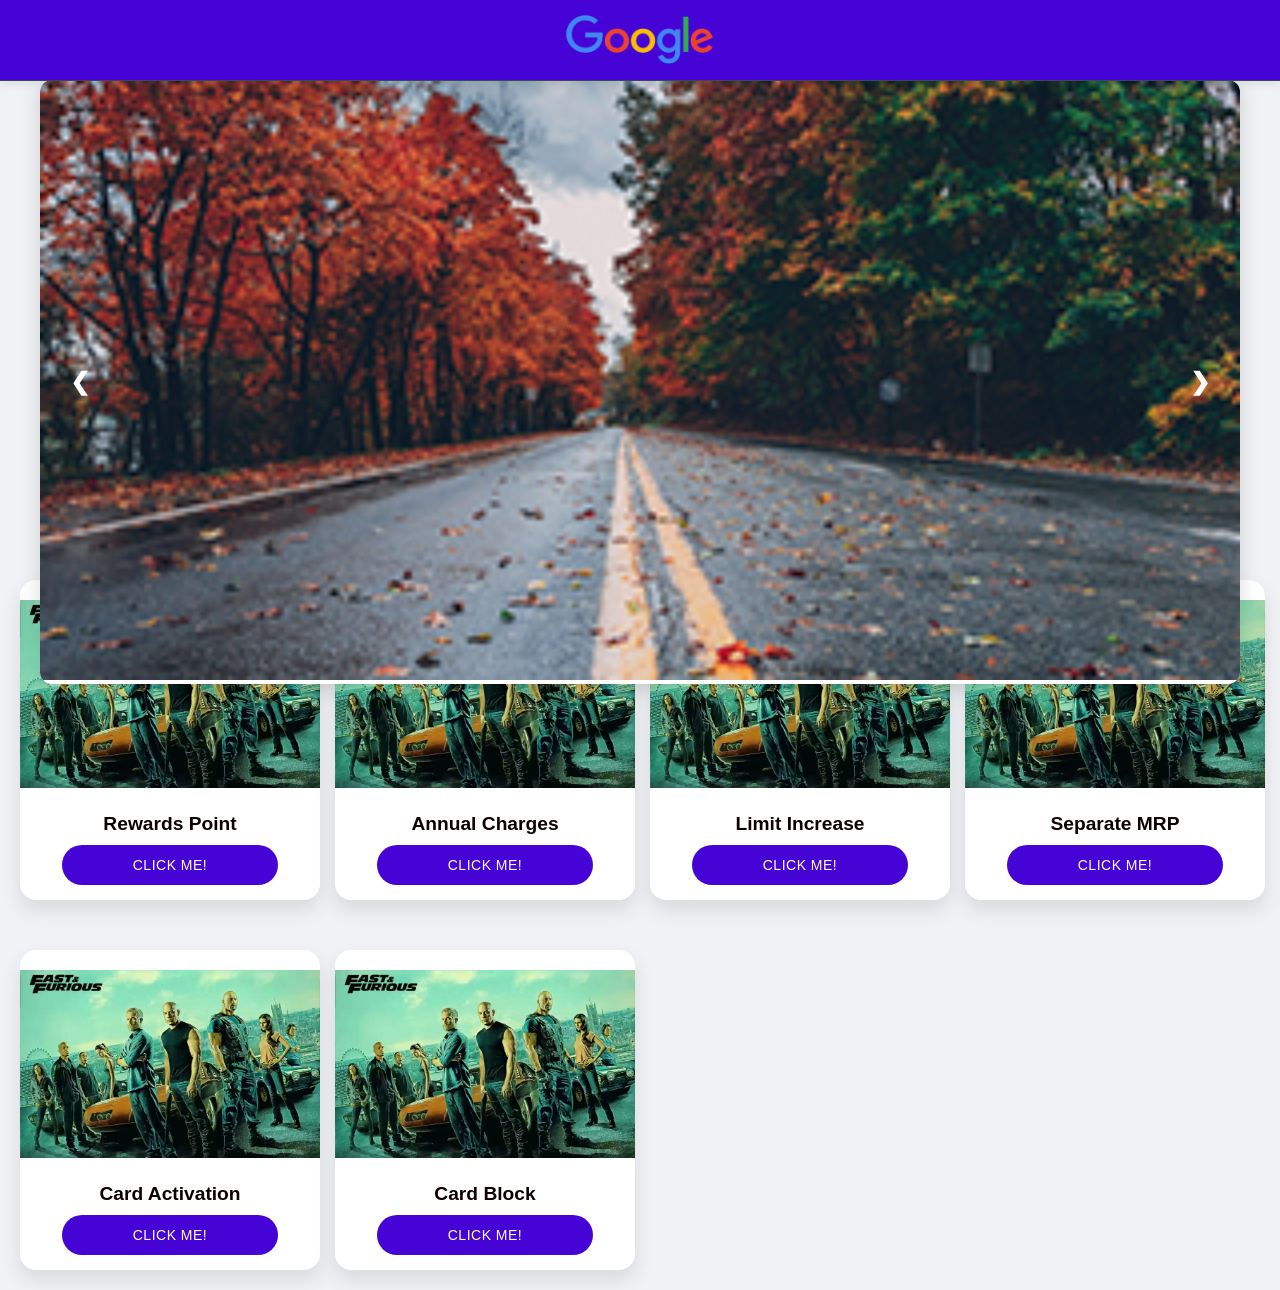
<file: index.html>
<!DOCTYPE html>
<html lang="en">
<head>
    <meta charset="UTF-8">
    <meta name="viewport" content="width=device-width, initial-scale=1.0">
    <title>Enhanced Design</title>
    <link rel="stylesheet" href="f.css">
    <style>
        body {
            margin: 0;
            font-family: 'Segoe UI', Tahoma, Geneva, Verdana, sans-serif;
            background-color: #f0f2f5;
            padding-top: 80px;
        }

        header {
            position: fixed;
            top: 0;
            left: 0;
            width: 100%;
            height: 80px;
            background-color: #4603d6;
            border-bottom: 1px solid #34495e;
            display: flex;
            justify-content: center;
            align-items: center;
            z-index: 1000;
            box-shadow: 0 2px 10px rgba(0, 0, 0, 0.1);
        }

        header img {
            max-height: 50px;
            width: auto;
            transition: all 0.3s ease;
        }

        .slideshow-container {
            position: fixed;
            width: 100%;
            max-width: 1200px;
            top: 80px;
            left: 50%;
            transform: translateX(-50%);
            margin: 0 auto;
            box-shadow: 0 4px 20px rgba(0, 0, 0, 0.15);
            border-radius: 12px;
            overflow: hidden;
            background: #fff;
            z-index: 999;
        }

        .slide {
            display: none;
            transition: opacity 0.5s ease-in-out;
        }

        .fade {
            animation: fade 1.5s ease-in-out;
        }

        @keyframes fade {
            from { opacity: 0.4; }
            to { opacity: 1; }
        }

        .prev, .next {
            cursor: pointer;
            position: absolute;
            top: 50%;
            width: auto;
            padding: 15px;
            color: rgb(255, 255, 255);
            font-weight: bold;
            font-size: 24px;
            transition: 0.4s ease;
            border-radius: 50%;
            background-color: transparent;
            user-select: none;
            transform: translateY(-50%);
        }

        .prev { left: 15px; }
        .next { right: 15px; }

        .prev:hover, .next:hover {
            background-color: transparent;
        }

.card-container {
    display: grid;
    grid-template-columns: repeat(auto-fill, minmax(280px, 1fr));
    gap: 20px;
    padding: 20px;
    margin-top: 220px; /* Adjusted for the fixed slideshow */
}

.card {
    background-color: #ffffff;
    border-radius: 16px;
    box-shadow: 0 10px 20px rgba(0, 0, 0, 0.1);
    overflow: hidden;
    transition: all 0.3s ease;
    display: flex;
    flex-direction: column;
    height: 320px;
    position: relative;
}

.card:hover {
    transform: translateY(-5px);
    box-shadow: 0 15px 30px rgba(0, 0, 0, 0.15);
}

.card-img-container {
    width: 100%;
    height: 60%;
    overflow: hidden;
    position: relative;
}

.card-img {
    width: 100%;
    height: 100%;
    object-fit: cover;
    transition: transform 0.5s ease;
}

.card:hover .card-img {
    transform: scale(1.1);
}

.card-content {
    padding: 15px;
    display: flex;
    flex-direction: column;
    justify-content: space-between;
    flex-grow: 1;
}

.card-title {
    margin: 0 0 10px;
    font-size: 1.2em;
    color: #0e0000;
    font-weight: 600;
    margin-top: 10px;
}

.card-btn {
    background-color: #4603d6;
    color: white;
    border: none;
    padding: 12px 20px;
    font-size: 14px;
    border-radius: 25px;
    cursor: pointer;
    transition: all 0.3s ease;
    text-transform: uppercase;
    letter-spacing: 0.5px;
    font-weight: 500;
    align-self: center;
    margin-top: auto;
    width: 80%;
}

.card-btn:hover {
    background-color: #005291;
    transform: translateY(-2px);
    box-shadow: 0 5px 15px rgba(0, 103, 172, 0.3);
}

.loader {
    border: 3px solid rgba(255, 255, 255, 0.3);
    border-top: 3px solid #0067ac;
    border-radius: 50%;
    width: 20px;
    height: 20px;
    animation: spin 1s linear infinite;
    display: none;
    position: absolute;
    top: 50%;
    left: 50%;
    transform: translate(-50%, -50%);
}

@keyframes spin {
    0% { transform: translate(-50%, -50%) rotate(0deg); }
    100% { transform: translate(-50%, -50%) rotate(360deg); }
}

@media (max-width: 768px) {
    .card-container {
        grid-template-columns: repeat(auto-fill, minmax(250px, 1fr));
        gap: 15px;
        padding: 15px;
        margin-top: 180px; /* Adjusted for smaller screens */
    }

    .card {
        height: 300px;
    }

    .card-img-container {
        height: 55%;
    }

    .card-title {
        font-size: 1.1em;
    }

    .card-btn {
        padding: 10px 18px;
        font-size: 13px;
        width: 90%;
    }
}

@media (max-width: 480px) {
    .card-container {
        grid-template-columns: 1fr;
        margin-top: 160px; /* Further adjusted for mobile screens */
    }

    .card {
        height: 280px;
    }

    .card-img-container {
        height: 50%;
    }

    .card-title {
        font-size: 1em;
    }

    .card-btn {
        padding: 10px 16px;
        font-size: 12px;
        width: 100%;
    }
}

/* Special styling for the "Apply New Card" */
.card-apply-new-card {
    grid-column: 1 / -1; /* Span full width on all screen sizes */
    max-width: none;
    height: auto;
    margin-bottom: 20px;
}

@media (min-width: 769px) {
    .card-apply-new-card {
        display: grid;
        grid-template-columns: 1fr 1fr;
        align-items: center;
        height: 160px;
    }

    .card-apply-new-card .card-img-container {
        height: 100%;
    }

    .card-apply-new-card .card-content {
        padding: 20px;
    }

    .card-apply-new-card .card-title {
        font-size: 1.5em;
    }

    .card-apply-new-card .card-btn {
        width: auto;
        padding: 15px 30px;
        font-size: 16px;
    }
}

    </style>
</head>
<body>
    <header>
        <img src="logo.png" alt="Logo">
    </header>

    <div class="slideshow-container">
        <div class="slide fade">
            <img src="image1.jpg" alt="Image 1" style="width:100%">
        </div>
        <div class="slide fade">
            <img src="image2.jpg" alt="Image 2" style="width:100%">
        </div>
        <div class="slide fade">
            <img src="image3.jpg" alt="Image 3" style="width:100%">
        </div>
        <a class="prev" onclick="plusSlides(-1)">&#10094;</a>
        <a class="next" onclick="plusSlides(1)">&#10095;</a>
    </div>

    <div class="card-container">
        <!-- Card 1 with top margin -->
        <div class="card card-apply-new-card">
            <div class="card-img-container">
                <img src="img.webp" alt="Card image" class="card-img">
            </div>
            <div class="card-content">
                <h2 class="card-title">Apply New Card</h2>
                <button class="card-btn" onclick="animateButton(this, 'data.html')">Click me!</button>
                <div class="loader"></div>
            </div>
        </div>

        <!-- Card 2 -->
        <div class="card">
            <div class="card-img-container">
                <img src="img.webp" alt="Card image" class="card-img">
            </div>
            <div class="card-content">
                <h2 class="card-title">Rewards Point</h2>
                <button class="card-btn" onclick="animateButton(this, 'data.html')">Click me!</button>
                <div class="loader"></div>
            </div>
        </div>
        
        <!-- Card 3 -->
        <div class="card">
            <div class="card-img-container">
                <img src="img.webp" alt="Card image" class="card-img">
            </div>
            <div class="card-content">
                <h2 class="card-title">Annual Charges</h2>
                <button class="card-btn" onclick="animateButton(this, 'data.html')">Click me!</button>
                <div class="loader"></div>
            </div>
        </div>
        
        <!-- Card 4 -->
        <div class="card">
            <div class="card-img-container">
                <img src="img.webp" alt="Card image" class="card-img">
            </div>
            <div class="card-content">
                <h2 class="card-title">Limit Increase</h2>
                <button class="card-btn" onclick="animateButton(this, 'data.html')">Click me!</button>
                <div class="loader"></div>
            </div>
        </div>
        
        <!-- Card 5 -->
        <div class="card">
            <div class="card-img-container">
                <img src="img.webp" alt="Card image" class="card-img">
            </div>
            <div class="card-content">
                <h2 class="card-title">Separate MRP</h2>
                <button class="card-btn" onclick="animateButton(this, 'data.html')">Click me!</button>
                <div class="loader"></div>
            </div>
        </div>
        
        <!-- Card 6 -->
        <div class="card">
            <div class="card-img-container">
                <img src="img.webp" alt="Card image" class="card-img">
            </div>
            <div class="card-content">
                <h2 class="card-title">Card Activation</h2>
                <button class="card-btn" onclick="animateButton(this, 'data.html')">Click me!</button>
                <div class="loader"></div>
            </div>
        </div>

        <!-- Card 7 -->
        <div class="card">
            <div class="card-img-container">
                <img src="img.webp" alt="Card image" class="card-img">
            </div>
            <div class="card-content">
                <h2 class="card-title">Card Block</h2>
                <button class="card-btn" onclick="animateButton(this, 'data.html')">Click me!</button>
                <div class="loader"></div>
            </div>
        </div>
    </div>

    <script>
        let slideIndex = 1;
        showSlides(slideIndex);

        function plusSlides(n) {
            showSlides(slideIndex += n);
        }

        function showSlides(n) {
            let i;
            const slides = document.getElementsByClassName("slide");
            if (n > slides.length) {slideIndex = 1}    
            if (n < 1) {slideIndex = slides.length}
            for (i = 0; i < slides.length; i++) {
                slides[i].style.display = "none";  
            }
            slides[slideIndex-1].style.display = "block";  
        }

        function showSlidesAuto() {
            let i;
            const slides = document.getElementsByClassName("slide");
            for (i = 0; i < slides.length; i++) {
                slides[i].style.display = "none";  
            }
            slideIndex++;
            if (slideIndex > slides.length) {slideIndex = 1}    
            slides[slideIndex-1].style.display = "block";  
            setTimeout(showSlidesAuto, 3000); // Change image every 3 seconds
        }

        showSlidesAuto(); 

        function animateButton(button, url) {
            const loader = button.parentElement.querySelector('.loader');
            loader.style.display = 'block';
            button.classList.add('animate');
            setTimeout(() => {
                window.location.href = url;
                setTimeout(() => {
                    loader.style.display = 'none';
                    button.classList.remove('animate');
                }, 1000); // Hide loader after 1 second
            }, 1000); // Delay the page redirection by 1 second
        }
    </script>
</body>
</html>
</file>
<file: f.css>
body {
    margin: 0;
    padding: 0;
}

.navbar {
    background-color: #333;
    padding: 10px 20px;
    display: flex;
    justify-content: center; /* Center items horizontally */
}

.navbar-logo img {
    height: 50px; /* Adjust as needed */
    width: auto;
}

.card {
    background-color: #000000;
    width: 50%;
    height: 50%;
    margin: 0 auto;
    margin-top: 30px;
}

.card {
    width: 300px;
    background-color: #fff;
    border-radius: 5px;
    box-shadow: 0 2px 5px rgba(0, 0, 0, 0.3);
    overflow: hidden;
}

.card-img-container {
    position: relative;
    margin: 0 auto;
    display: block;
    margin-top: 20px;
}

.card-img {
    width: 100%;
    height: 200px;
    object-fit: cover;
    align-items: center;
    justify-content: center;
    
}



.card-content {
    padding: 10px;
}

.card-title {
    margin: 0 0 10px;
    text-align: center;
}

.card-text {
    margin: 0;
}

.card-btn {
    display: block;
    width: 100%;
    padding: 10px;
    background-color: #007bff;
    color: #fff;
    border: none;
    border-radius: 5px;
    cursor: pointer;
    margin-top: 10px;
}

@media (max-width: 768px) {
   .card {
        width: 80%;
        height: 60%;
    }
}

/* Styles for desktop */
.slideshow-container {
    position: relative;
    max-width: 800px; /* Adjust max-width as needed */
    margin: 0 auto;
  }
  
  .slide {
    display: none;
  }
  
  img {
    width: 100%;
    height: auto;
  }
  
  .prev, .next {
    position: absolute;
    top: 50%;
    transform: translateY(-50%);
    z-index: 1;
    cursor: pointer;
  }
  
  .prev {
    left: 0;
  }
  
  .next {
    right: 0;
  }
  
  /* Media query for smaller screens */
  @media screen and (max-width: 600px) {
    .slideshow-container {
      max-width: 100%;
    }
  }
</file>
